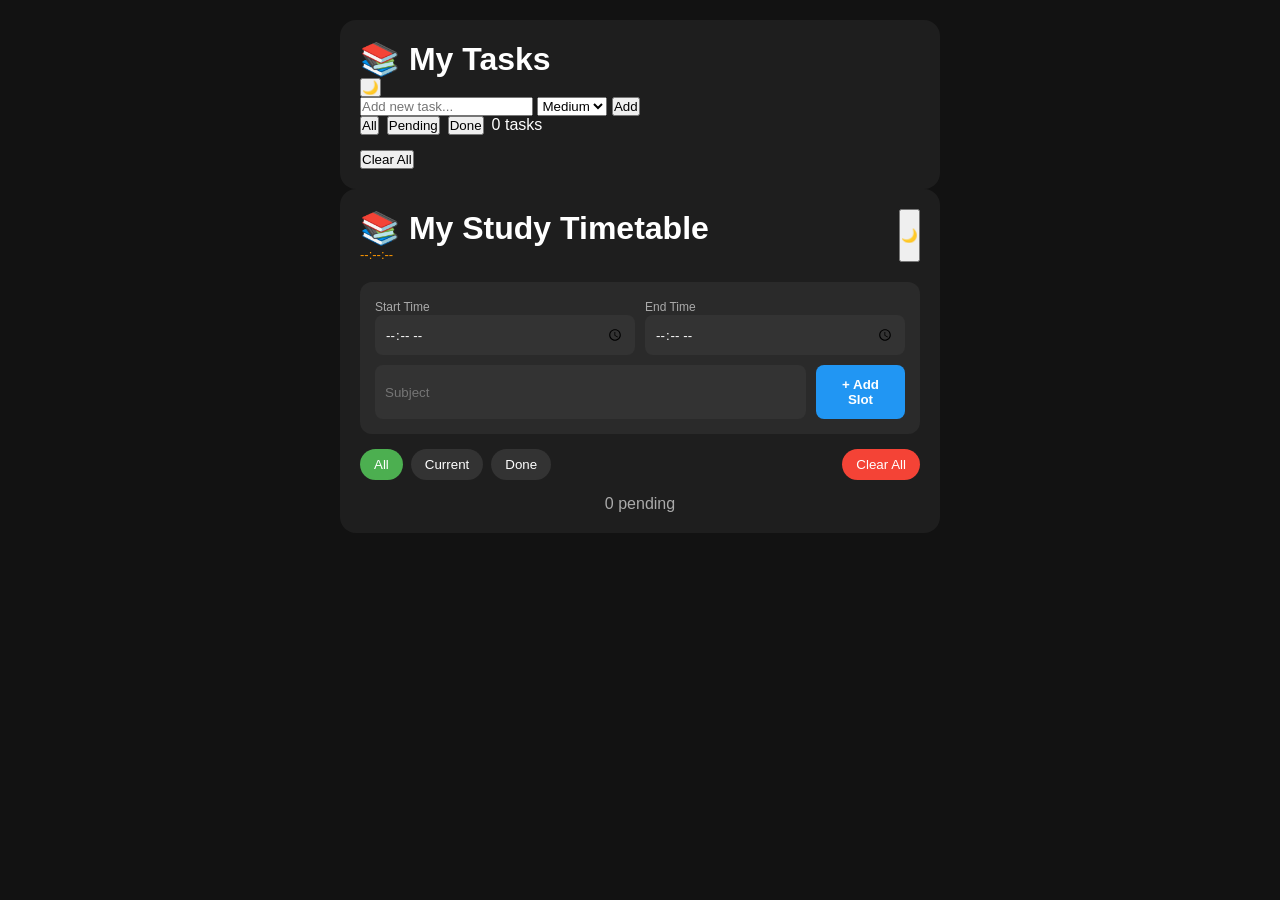
<file: index.html>
<!DOCTYPE html>
<html lang="en">
<head>
  <meta charset="UTF-8">
  <meta name="viewport" content="width=device-width, initial-scale=1.0">
  <title>Pro To-Do - B.Tech Edition</title>
  <link rel="stylesheet" href="style.css">
</head>
<body>
  <div class="container">
    <div class="header">
      <h1>📚 My Tasks</h1>
      <button id="themeBtn" onclick="toggleTheme()">🌙</button>
    </div>
    
    <div class="input-box">
      <input type="text" id="taskInput" placeholder="Add new task...">
      <select id="priority">
        <option value="low">Low</option>
        <option value="medium" selected>Medium</option>
        <option value="high">High</option>
      </select>
      <button onclick="addTask()">Add</button>
    </div>

    <div class="filters">
      <button onclick="filterTasks('all')" class="active">All</button>
      <button onclick="filterTasks('pending')">Pending</button>
      <button onclick="filterTasks('done')">Done</button>
      <span id="count">0 tasks</span>
    </div>

    <ul id="taskList"></ul>
    <button class="clear-btn" onclick="clearAll()">Clear All</button>
  </div>
  <script src="script.js"></script>
</body>
</html><!DOCTYPE html>
<html lang="en">
<head>
<meta charset="UTF-8">
<meta name="viewport" content="width=device-width, initial-scale=1.0">
<title>My Study Timetable</title>
<link rel="stylesheet" href="style.css">
</head>
<body>
<div class="container">
  <header><div><h1>📚 My Study Timetable</h1><p id="liveTime">--:--:--</p></div><button id="themeBtn">🌙</button></header>
  <div class="add-box">
    <div class="time-inputs"><div><label>Start Time</label><input type="time" id="startTime"></div><div><label>End Time</label><input type="time" id="endTime"></div></div>
    <div class="subject-input"><input type="text" id="taskInput" placeholder="Subject"><button id="addBtn">+ Add Slot</button></div>
  </div>
  <div class="filters"><button class="filter active" data-filter="all">All</button><button class="filter" data-filter="current">Current</button><button class="filter" data-filter="done">Done</button><button id="clearBtn">Clear All</button></div>
  <ul id="taskList"></ul><p id="pendingCount">0 pending</p>
</div>
<script src="script.js"></script>
</body>
</html>
</file>
<file: style.css>
*{margin:0;padding:0;box-sizing:border-box;font-family:Segoe UI,sans-serif}
body{background:#121212;color:#fff;min-height:100vh;padding:20px}
.container{max-width:600px;margin:auto;background:#1e1e1e;border-radius:16px;padding:20px}
header{display:flex;justify-content:space-between;margin-bottom:20px}
#liveTime{color:#ff9800;font-size:13px}
.add-box{background:#2a2a2a;padding:15px;border-radius:12px;margin-bottom:15px}
.time-inputs{display:flex;gap:10px;margin-bottom:10px}
.time-inputs div{flex:1}
.time-inputs label{font-size:12px;color:#aaa}
.time-inputs input,.subject-input input{width:100%;padding:10px;border-radius:8px;border:none;background:#333;color:#fff}
.subject-input{display:flex;gap:10px}
#addBtn{padding:12px 18px;background:#2196F3;color:#fff;border:none;border-radius:8px;font-weight:bold;cursor:pointer}
.filters{display:flex;gap:8px;margin-bottom:15px}
.filter{padding:8px 14px;border:none;border-radius:20px;background:#333;color:#fff;cursor:pointer}
.filter.active{background:#4CAF50}
#clearBtn{margin-left:auto;background:#f44336;color:#fff;border:none;border-radius:20px;padding:8px 14px}
#taskList{list-style:none}
#taskList li{display:flex;justify-content:space-between;background:#2a2a2a;padding:12px;border-radius:10px;margin-bottom:10px}
#taskList li.current{border:2px solid #4CAF50;animation:pulse 1.5s infinite}
@keyframes pulse{0%{box-shadow:0 0 0 0 rgba(76,175,80,.7)}70%{box-shadow:0 0 0 10px rgba(76,175,80,0)}100%{box-shadow:0 0 0 0 rgba(76,175,80,0)}}
.live-badge{background:#f44336;color:#fff;font-size:11px;padding:2px 6px;border-radius:10px;margin-top:4px;display:inline-block}
.done-btn,.del-btn{padding:6px 10px;border:none;border-radius:6px;cursor:pointer}
.done-btn{background:#4CAF50;color:#fff}
.del-btn{background:#555;color:#fff}
#pendingCount{text-align:center;margin-top:15px;color:#aaa}
</file>
